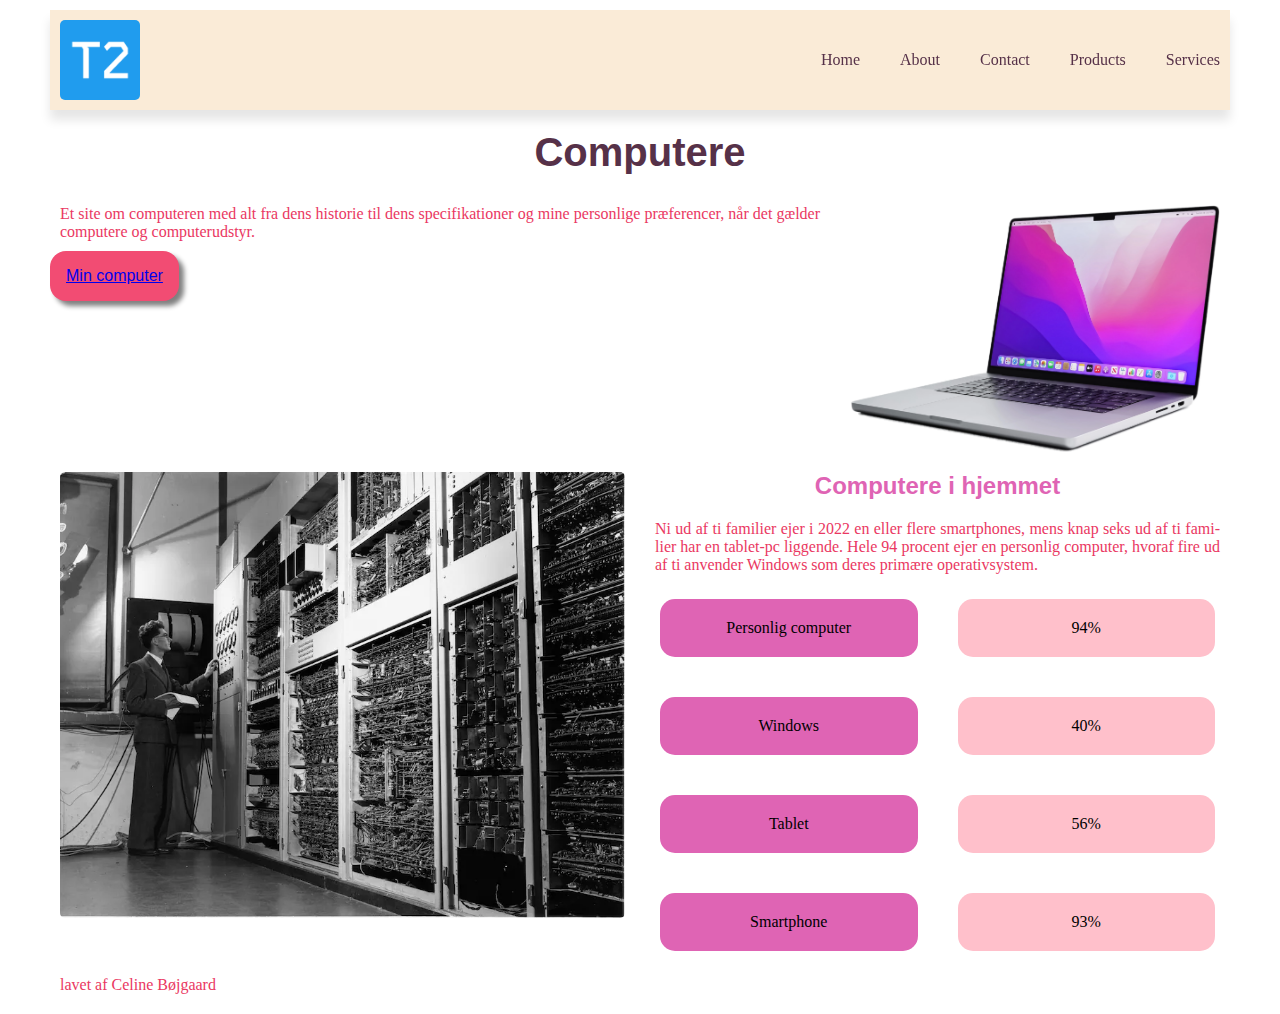
<file: index.html>
<!DOCTYPE html>
<html lang="da">
  <head>
    <meta charset="UTF-8" />
    <meta http-equiv="X-UA-Compatible" content="IE=edge" />
    <meta name="viewport" content="width=device-width, initial-scale=1.0" />
    <meta name="robots" content="noindex" />
    <link rel="stylesheet" href="general.css" />
    <link rel="stylesheet" href="layout.css" />
    <title>Min computer</title>
    <link rel="preconnect" href="https://fonts.googleapis.com" />
    <link rel="preconnect" href="https://fonts.gstatic.com" crossorigin />
    <link
      href="https://fonts.googleapis.com/css2?family=Krona+One&family=Libertinus+Keyboard&family=Pacifico&family=Roboto:ital,wght@0,100..900;1,100..900&display=swap"
      rel="stylesheet"
    />
    <meta name="robots" content="noindex" />
  </head>
  <body>
    <header>
      <div class="logo">
        <a href="/">
          <img src="imgs-2/logo.png" alt="Logo" />
        </a>
      </div>
      <nav>
        <ul class="menu">
          <li><a href="index.html">Home</a></li>
          <li><a href="min_computer.html">About</a></li>
          <li><a href="operativsystemer.html">Contact</a></li>
          <li><a href="komponenter.html">Products</a></li>
          <li><a href="galleri.html">Services</a></li>
        </ul>
      </nav>
    </header>
    <main>
      <h1>Computere</h1>
      <section class="grid_2-1">
        <div>
          <p>
            Et site om computeren med alt fra dens historie til dens
            specifikationer og mine personlige præferencer, når det gælder
            computere og computerudstyr.
          </p>
          <div class="knap">
            <a href="min_computer.html">Min computer</a>
          </div>
        </div>
        <img src="imgs-2/computer-cutout.webp" alt="computer-cutout" />
      </section>
      <section class="grid_1-1">
        <div>
          <h2>Computere i hjemmet</h2>
          <p>
            Ni ud af ti familier ejer i 2022 en eller flere smartphones, mens
            knap seks ud af ti familier har en tablet-pc liggende. Hele 94
            procent ejer en personlig computer, hvoraf fire ud af ti anvender
            Windows som deres primære operativsystem.
          </p>
          <dl class="grid_1-1">
            <dt>Personlig computer</dt>
            <dd>94%</dd>
            <dt>Windows</dt>
            <dd>40%</dd>
            <dt>Tablet</dt>
            <dd>56%</dd>
            <dt>Smartphone</dt>
            <dd>93%</dd>
          </dl>
        </div>

        <img src="imgs-2/computer-old.webp" alt="computer-old" class="order" />
      </section>
    </main>
    <footer>
      <p>lavet af Celine Bøjgaard</p>
    </footer>
  </body>
</html>
</file>
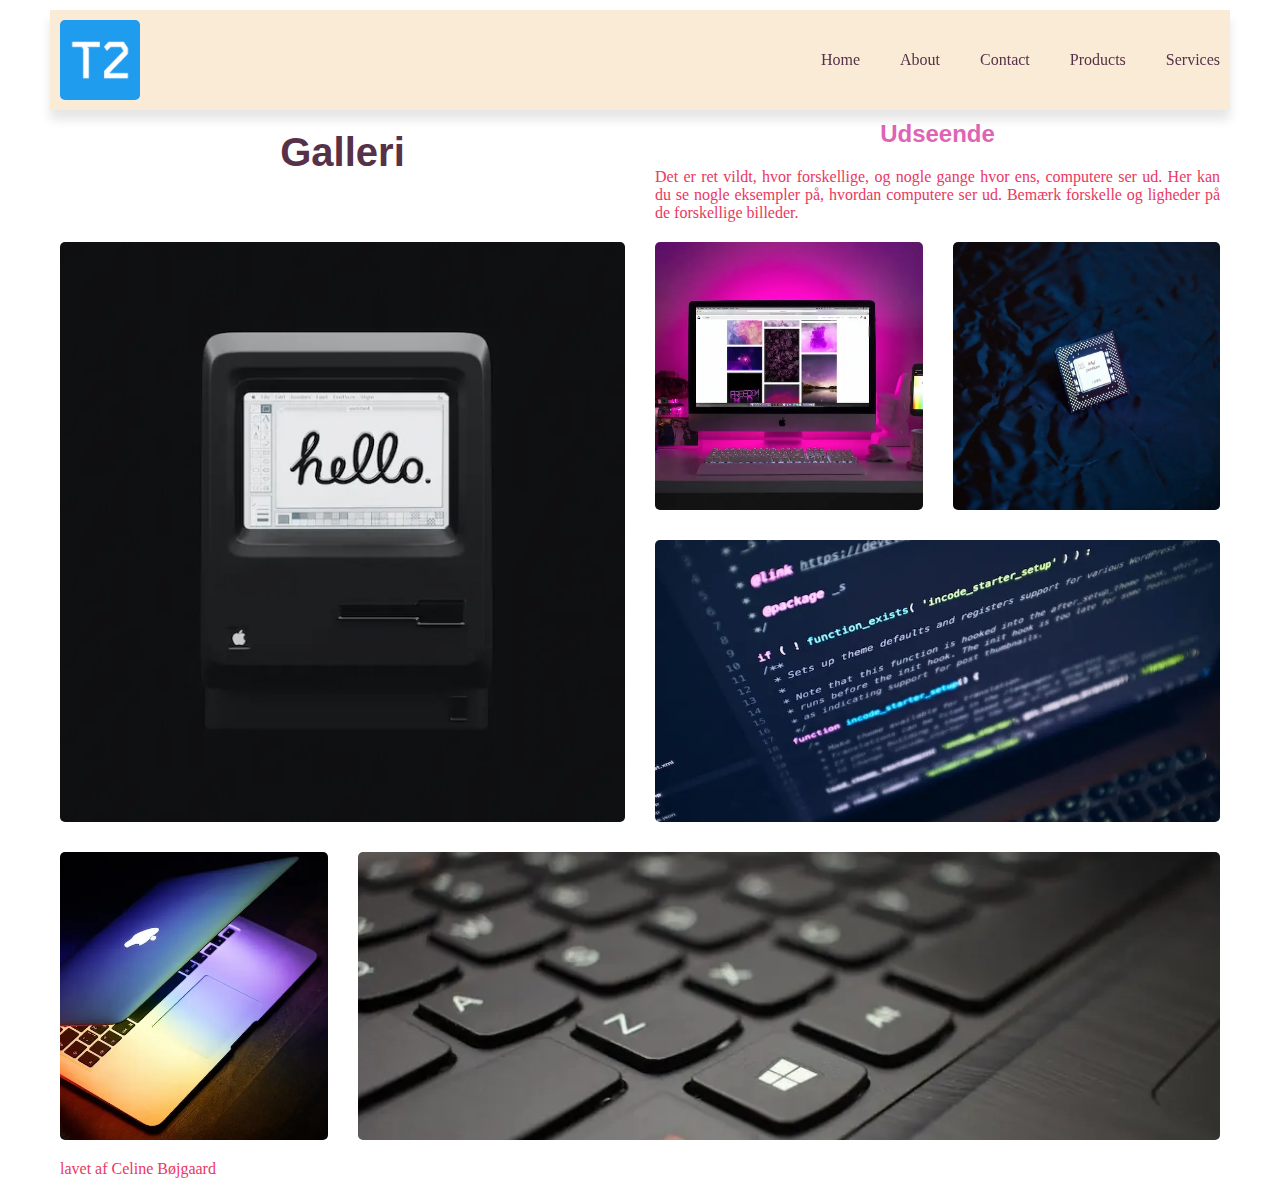
<file: galleri.html>
<!DOCTYPE html>
<html lang="da">
  <head>
    <meta charset="UTF-8" />
    <meta http-equiv="X-UA-Compatible" content="IE=edge" />
    <meta name="viewport" content="width=device-width, initial-scale=1.0" />
    <meta name="robots" content="noindex" />
    <link rel="stylesheet" href="general.css" />
    <link rel="stylesheet" href="layout.css" />
    <title>Min computer</title>
    <link rel="preconnect" href="https://fonts.googleapis.com" />
    <link rel="preconnect" href="https://fonts.gstatic.com" crossorigin />
    <link
      href="https://fonts.googleapis.com/css2?family=Krona+One&family=Libertinus+Keyboard&family=Pacifico&family=Roboto:ital,wght@0,100..900;1,100..900&display=swap"
      rel="stylesheet"
    />
    <link rel="preconnect" href="https://fonts.googleapis.com" />

    <meta name="robots" content="noindex" />
  </head>
  <body>
    <header>
      <div class="logo">
        <a href="/">
          <img src="imgs-2/logo.png" alt="Logo" />
        </a>
      </div>
      <nav>
        <ul class="menu">
          <li><a href="index.html">Home</a></li>
          <li><a href="min_computer.html">About</a></li>
          <li><a href="operativsystemer.html">Contact</a></li>
          <li><a href="komponenter.html">Products</a></li>
          <li><a href="galleri.html">Services</a></li>
        </ul>
      </nav>
    </header>
    <main>
      <div class="grid_1-1">
        <h1>Galleri</h1>
        <div>
          <h2>Udseende</h2>
          <p>
            Det er ret vildt, hvor forskellige, og nogle gange hvor ens,
            computere ser ud. Her kan du se nogle eksempler på, hvordan
            computere ser ud. Bemærk forskelle og ligheder på de forskellige
            billeder.
          </p>
        </div>
      </div>
      <div class="grid_1-1-1-1">
        <img src="imgs-2/galleri/apple-84.webp" alt="Apple" class="Apple" />
        <img src="imgs-2/galleri/code.webp" alt="code" class="code" />
        <img
          src="imgs-2/galleri/desktop-setup.webp"
          alt="desktop-setup"
          class="desktop-setup"
        />
        <img
          src="imgs-2/galleri/intel-chip.webp"
          alt="intel-chip"
          class="intel-chip"
        />
        <img
          src="imgs-2/galleri/keyboard.webp"
          alt="keyboard"
          class="keyboard"
        />
        <img src="imgs-2/galleri/macbook.webp" alt="macbook" class="macbook" />
      </div>
    </main>
    <footer>
      <p>lavet af Celine Bøjgaard</p>
    </footer>
  </body>
</html>
</file>
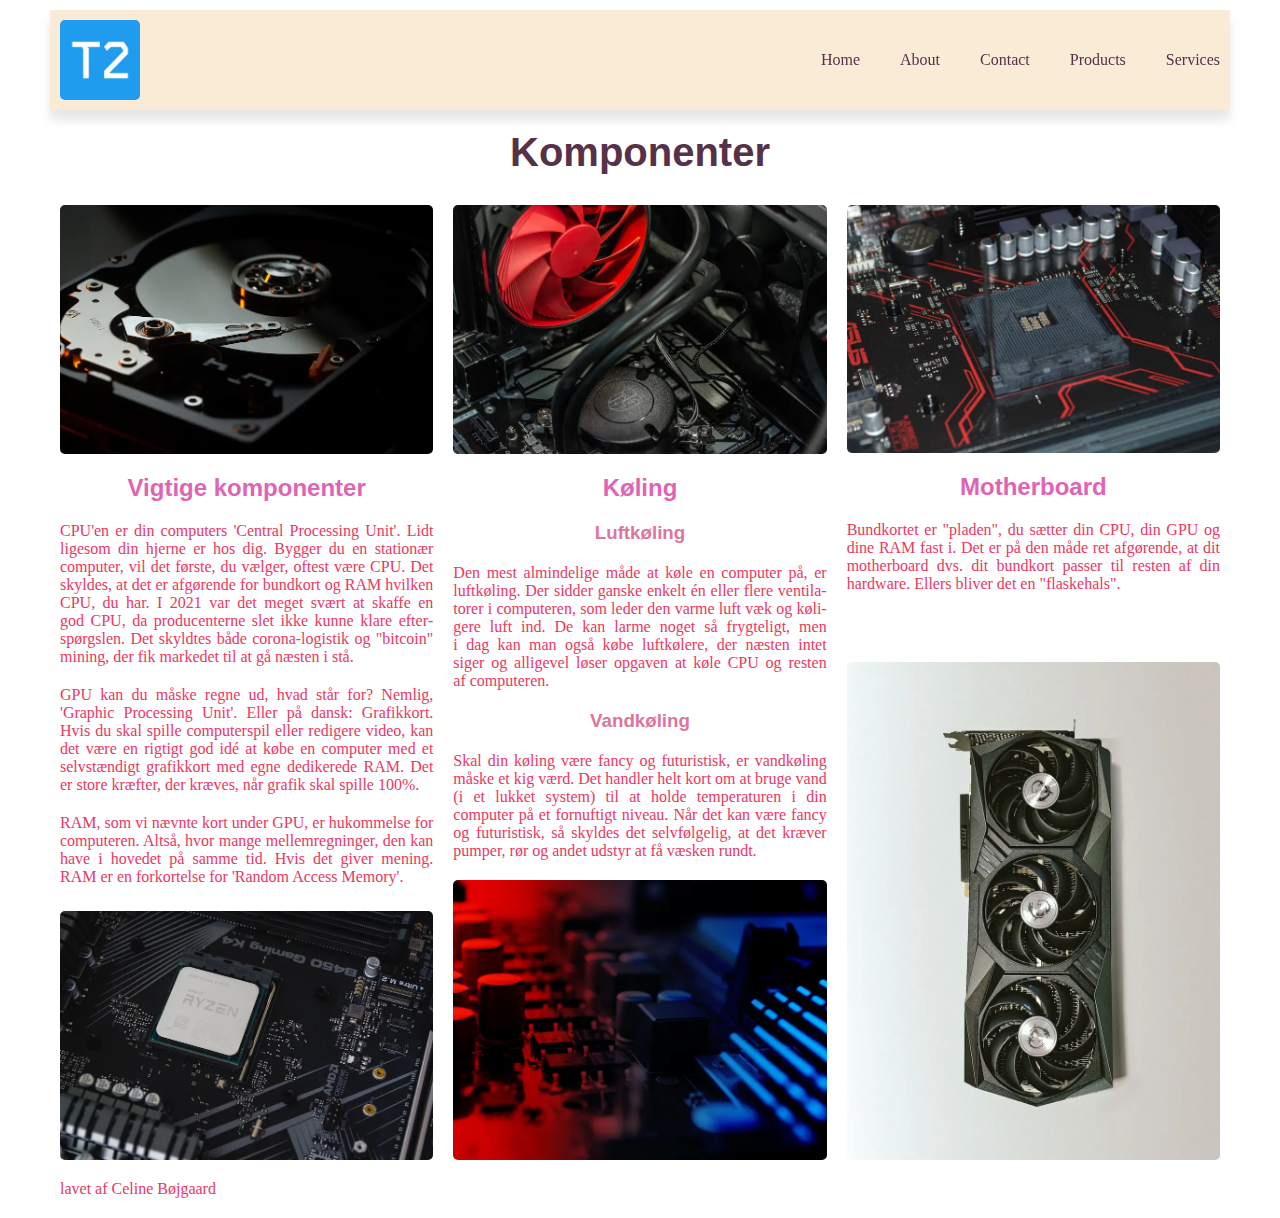
<file: komponenter.html>
<!DOCTYPE html>
<html lang="da">
  <head>
    <meta charset="UTF-8" />
    <meta http-equiv="X-UA-Compatible" content="IE=edge" />
    <meta name="viewport" content="width=device-width, initial-scale=1.0" />
    <meta name="robots" content="noindex" />
    <link rel="stylesheet" href="general.css" />
    <link rel="stylesheet" href="layout.css" />
    <title>Min computer</title>
    <link rel="preconnect" href="https://fonts.googleapis.com" />
    <link rel="preconnect" href="https://fonts.gstatic.com" crossorigin />
    <link
      href="https://fonts.googleapis.com/css2?family=Krona+One&family=Libertinus+Keyboard&family=Pacifico&family=Roboto:ital,wght@0,100..900;1,100..900&display=swap"
      rel="stylesheet"
    />
    <meta name="robots" content="noindex" />
  </head>
  <body>
    <header>
      <div class="logo">
        <a href="/">
          <img src="imgs-2/logo.png" alt="Logo" />
        </a>
      </div>
      <nav>
        <ul class="menu">
          <li><a href="index.html">Home</a></li>
          <li><a href="min_computer.html">About</a></li>
          <li><a href="operativsystemer.html">Contact</a></li>
          <li><a href="komponenter.html">Products</a></li>
          <li><a href="galleri.html">Services</a></li>
        </ul>
      </nav>
    </header>
    <main>
      <h1>Komponenter</h1>
      <div class="grid_1-1-1">
        <div class="flex_col">
          <img src="imgs-2/komponenter/vand.webp" alt="vand" />
          <h2>Vigtige komponenter</h2>
          <p>
            CPU'en er din computers 'Central Processing Unit'. Lidt ligesom din
            hjerne er hos dig. Bygger du en stationær computer, vil det første,
            du vælger, oftest være CPU. Det skyldes, at det er afgørende for
            bundkort og RAM hvilken CPU, du har. I 2021 var det meget svært at
            skaffe en god CPU, da producenterne slet ikke kunne klare
            efterspørgslen. Det skyldtes både corona-logistik og "bitcoin"
            mining, der fik markedet til at gå næsten i stå.
          </p>
          <p>
            GPU kan du måske regne ud, hvad står for? Nemlig, 'Graphic
            Processing Unit'. Eller på dansk: Grafikkort. Hvis du skal spille
            computerspil eller redigere video, kan det være en rigtigt god idé
            at købe en computer med et selvstændigt grafikkort med egne
            dedikerede RAM. Det er store kræfter, der kræves, når grafik skal
            spille 100%.
          </p>
          <p>
            RAM, som vi nævnte kort under GPU, er hukommelse for computeren.
            Altså, hvor mange mellemregninger, den kan have i hovedet på samme
            tid. Hvis det giver mening. RAM er en forkortelse for 'Random Access
            Memory'.
          </p>
          <img src="imgs-2/komponenter/processor.webp" alt="processor" />
        </div>
        <div class="flex_col">
          <img src="imgs-2/komponenter/luft.webp" alt="luft" />
          <h2>Køling</h2>
          <h3>Luftkøling</h3>
          <p>
            Den mest almindelige måde at køle en computer på, er luftkøling. Der
            sidder ganske enkelt én eller flere ventilatorer i computeren, som
            leder den varme luft væk og køligere luft ind. De kan larme noget så
            frygteligt, men i dag kan man også købe luftkølere, der næsten intet
            siger og alligevel løser opgaven at køle CPU og resten af
            computeren.
          </p>
          <h3>Vandkøling</h3>
          <p>
            Skal din køling være fancy og futuristisk, er vandkøling måske et
            kig værd. Det handler helt kort om at bruge vand (i et lukket
            system) til at holde temperaturen i din computer på et fornuftigt
            niveau. Når det kan være fancy og futuristisk, så skyldes det
            selvfølgelig, at det kræver pumper, rør og andet udstyr at få væsken
            rundt.
          </p>
          <img src="imgs-2/komponenter/motherboard1.webp" alt="motherboard1" />
        </div>
        <div class="flex_col">
          <img src="imgs-2/komponenter/motherboard2.webp" alt="motherboard2" />
          <h2>Motherboard</h2>
          <p>
            Bundkortet er "pladen", du sætter din CPU, din GPU og dine RAM fast
            i. Det er på den måde ret afgørende, at dit motherboard dvs. dit
            bundkort passer til resten af din hardware. Ellers bliver det en
            "flaskehals".
          </p>
          <img src="imgs-2/komponenter/grafikkort.webp" alt="grafikkort" />
        </div>
      </div>
    </main>
    <footer>
      <p>lavet af Celine Bøjgaard</p>
    </footer>
  </body>
</html>
</file>
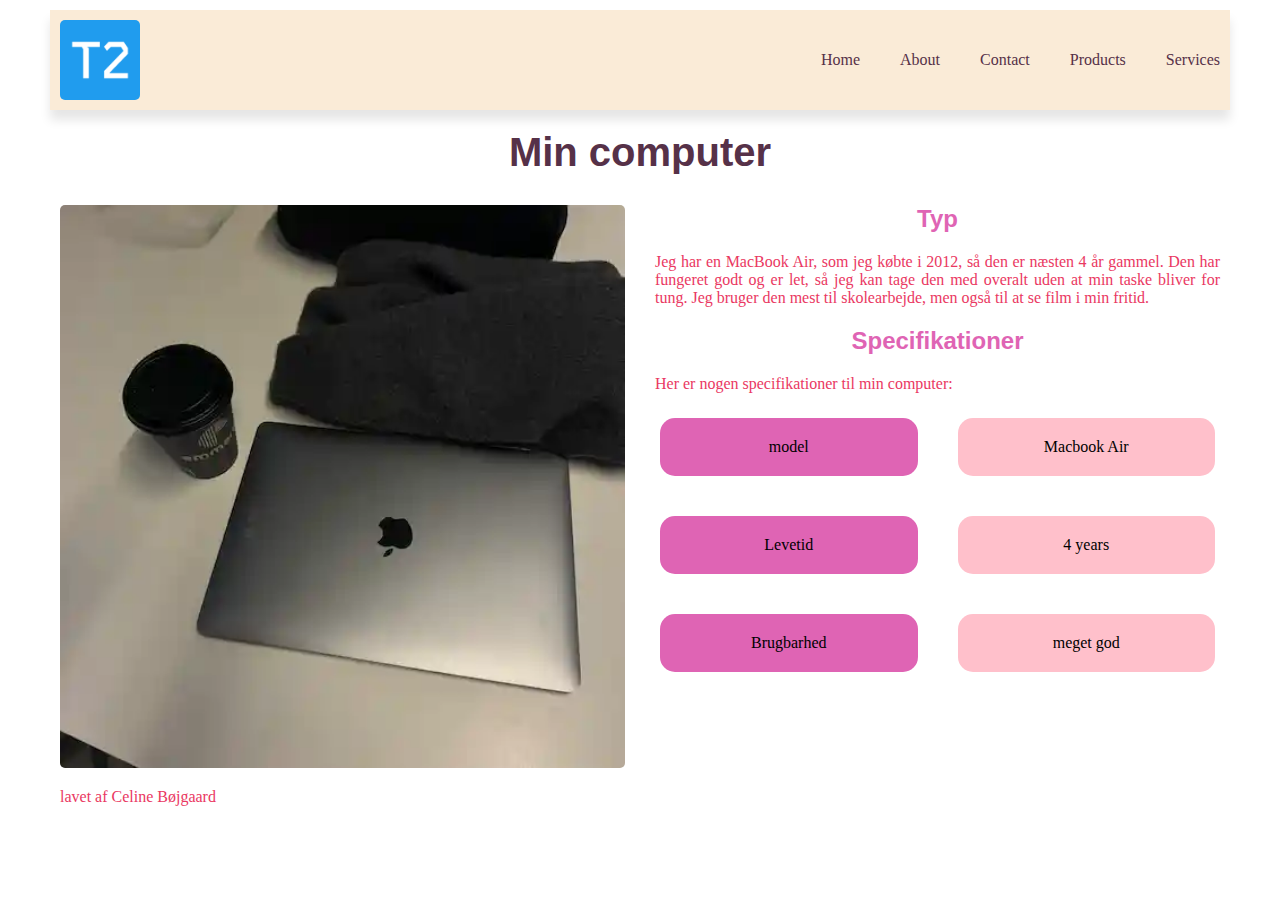
<file: min_computer.html>
<!DOCTYPE html>
<html lang="da">
  <head>
    <meta charset="UTF-8" />
    <meta http-equiv="X-UA-Compatible" content="IE=edge" />
    <meta name="viewport" content="width=device-width, initial-scale=1.0" />
    <meta name="robots" content="noindex" />
    <link rel="stylesheet" href="general.css" />
    <link rel="stylesheet" href="layout.css" />
    <title>Min computer</title>
    <link rel="preconnect" href="https://fonts.googleapis.com" />
    <link rel="preconnect" href="https://fonts.gstatic.com" crossorigin />
    <link
      href="https://fonts.googleapis.com/css2?family=Krona+One&family=Libertinus+Keyboard&family=Pacifico&family=Roboto:ital,wght@0,100..900;1,100..900&display=swap"
      rel="stylesheet"
    />
    <meta name="robots" content="noindex" />
  </head>
  <body>
    <header>
      <div class="logo">
        <a href="/">
          <img src="imgs-2/logo.png" alt="Logo" />
        </a>
      </div>
      <nav>
        <ul class="menu">
          <li><a href="index.html">Home</a></li>
          <li><a href="min_computer.html">About</a></li>
          <li><a href="operativsystemer.html">Contact</a></li>
          <li><a href="komponenter.html">Products</a></li>
          <li><a href="galleri.html">Services</a></li>
        </ul>
      </nav>
    </header>
    <main>
      <h1>Min computer</h1>
      <div class="grid_1-1">
        <img src="imgs-2/celinecomputer.webp" alt="celinecomputer" />
        <div>
          <h2>Typ</h2>
          <p>
            Jeg har en MacBook Air, som jeg købte i 2012, så den er næsten 4 år
            gammel. Den har fungeret godt og er let, så jeg kan tage den med
            overalt uden at min taske bliver for tung. Jeg bruger den mest til
            skolearbejde, men også til at se film i min fritid.
          </p>
          <h2>Specifikationer</h2>
          <p>Her er nogen specifikationer til min computer:</p>
          <dl class="grid_1-1">
            <dt>model</dt>
            <dd>Macbook Air</dd>
            <dt>Levetid</dt>
            <dd>4 years</dd>
            <dt>Brugbarhed</dt>
            <dd>meget god</dd>
          </dl>
        </div>
      </div>
    </main>
    <footer>
      <p>lavet af Celine Bøjgaard</p>
    </footer>
  </body>
</html>
</file>
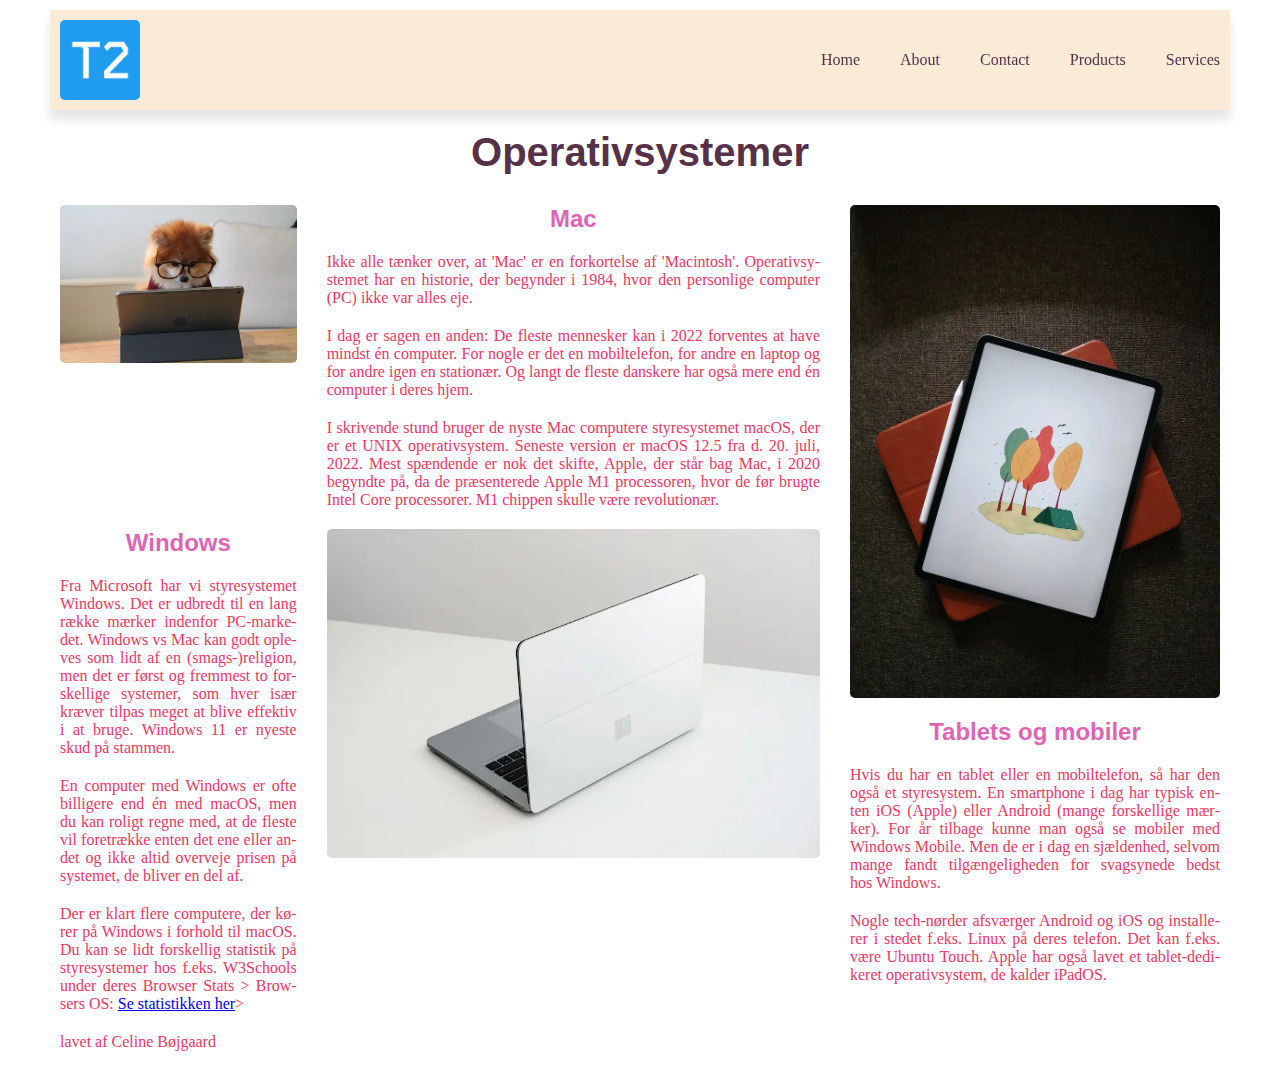
<file: operativsystemer.html>
<!DOCTYPE html>
<html lang="da">
  <head>
    <meta charset="UTF-8" />
    <meta http-equiv="X-UA-Compatible" content="IE=edge" />
    <meta name="viewport" content="width=device-width, initial-scale=1.0" />
    <meta name="robots" content="noindex" />
    <link rel="stylesheet" href="general.css" />
    <link rel="stylesheet" href="layout.css" />
    <title>Min computer</title>
    <link rel="preconnect" href="https://fonts.googleapis.com" />
    <link rel="preconnect" href="https://fonts.gstatic.com" crossorigin />
    <link
      href="https://fonts.googleapis.com/css2?family=Krona+One&family=Libertinus+Keyboard&family=Pacifico&family=Roboto:ital,wght@0,100..900;1,100..900&display=swap"
      rel="stylesheet"
    />
    <meta name="robots" content="noindex" />
  </head>
  <body>
    <header>
      <div class="logo">
        <a href="/">
          <img src="imgs-2/logo.png" alt="Logo" />
        </a>
      </div>
      <nav>
        <ul class="menu">
          <li><a href="index.html">Home</a></li>
          <li><a href="min_computer.html">About</a></li>
          <li><a href="operativsystemer.html">Contact</a></li>
          <li><a href="komponenter.html">Products</a></li>
          <li><a href="galleri.html">Services</a></li>
        </ul>
      </nav>
    </header>
    <main>
      <h1>Operativsystemer</h1>
      <div class="grid_5-3">
        <div>
          <div class="grid_2-3">
            <img src="imgs-2/mac.webp" alt="computer" />
            <div>
              <h2>Mac</h2>
              <p>
                Ikke alle tænker over, at 'Mac' er en forkortelse af
                'Macintosh'. Operativsystemet har en historie, der begynder i
                1984, hvor den personlige computer (PC) ikke var alles eje.
              </p>
              <p>
                I dag er sagen en anden: De fleste mennesker kan i 2022
                forventes at have mindst én computer. For nogle er det en
                mobiltelefon, for andre en laptop og for andre igen en
                stationær. Og langt de fleste danskere har også mere end én
                computer i deres hjem.
              </p>
              <p>
                I skrivende stund bruger de nyste Mac computere styresystemet
                macOS, der er et UNIX operativsystem. Seneste version er macOS
                12.5 fra d. 20. juli, 2022. Mest spændende er nok det skifte,
                Apple, der står bag Mac, i 2020 begyndte på, da de præsenterede
                Apple M1 processoren, hvor de før brugte Intel Core processorer.
                M1 chippen skulle være revolutionær.
              </p>
            </div>
          </div>
          <div class="grid_3-2">
            <img src="imgs-2/windows.webp" alt="windows" />
            <div class="order">
              <h2>Windows</h2>
              <p>
                Fra Microsoft har vi styresystemet Windows. Det er udbredt til
                en lang række mærker indenfor PC-markedet. Windows vs Mac kan
                godt opleves som lidt af en (smags-)religion, men det er først
                og fremmest to forskellige systemer, som hver især kræver tilpas
                meget at blive effektiv i at bruge. Windows 11 er nyeste skud på
                stammen.
              </p>
              <p>
                En computer med Windows er ofte billigere end én med macOS, men
                du kan roligt regne med, at de fleste vil foretrække enten det
                ene eller andet og ikke altid overveje prisen på systemet, de
                bliver en del af.
              </p>
              <p>
                Der er klart flere computere, der kører på Windows i forhold til
                macOS. Du kan se lidt forskellig statistik på styresystemer hos
                f.eks. W3Schools under deres Browser Stats > Browsers OS:
                <a href="https://www.w3schools.com/browsers/browsers_os.asp"
                  >Se statistikken her</a
                >>
              </p>
            </div>
          </div>
        </div>
        <div>
          <img src="imgs-2/tablet.webp" alt="windows" />
          <h2>Tablets og mobiler</h2>
          <p>
            Hvis du har en tablet eller en mobiltelefon, så har den også et
            styresystem. En smartphone i dag har typisk enten iOS (Apple) eller
            Android (mange forskellige mærker). For år tilbage kunne man også se
            mobiler med Windows Mobile. Men de er i dag en sjældenhed, selvom
            mange fandt tilgængeligheden for svagsynede bedst hos Windows.
          </p>
          <p>
            Nogle tech-nørder afsværger Android og iOS og installerer i stedet
            f.eks. Linux på deres telefon. Det kan f.eks. være Ubuntu Touch.
            Apple har også lavet et tablet-dedikeret operativsystem, de kalder
            iPadOS.
          </p>
        </div>
      </div>
    </main>
    <footer>
      <p>lavet af Celine Bøjgaard</p>
    </footer>
  </body>
</html>
</file>
<file: layout.css>
.grid_2-1 {
  display: grid;
  gap: 10px;
}

.grid_1-1 {
  display: grid;
  gap: 10px;
}

/* galleri */

.grid_1-1-1-1 {
  display: grid;
  gap: 10px;
  grid-template-columns: 1fr 1fr;
}

.Apple {
  grid-column: span 2;
  order: 1;
}

.desktop-setup {
  grid-column: span 1;
  order: 2;
}

.intel-chip {
  grid-column: span 1;
  order: 2;
}

.code {
  grid-column: span 2;
  order: 3;
}

.keyboard {
  grid-column: span 2;
  order: 4;
}

.macbook {
  grid-column: span 2;
  order: 5;
}
/* galleri slut */

/* operativsystemer */

.grid_5-3 {
  display: grid;
  gap: 10px;
}

.grid_2-3 {
  display: grid;
  gap: 10px;
}

.grid_3-2 {
  display: grid;
  gap: 10px;
}

/* operativsystemer slut */

@media (min-width: 800px) {
  .grid_2-1 {
    grid-template-columns: 2fr 1fr;
  }
  .grid_1-1 {
    grid-template-columns: 1fr 1fr;
  }
  .grid_1-1 {
    grid-template-columns: 1fr 1fr;
  }
  .order {
    order: -1;
  }
  body {
    max-width: 1200px;
    margin: auto;
  }
  img {
    width: 100%;
    height: auto;
  }

  /* galleri */

  .grid_1-1-1-1 {
    grid-template-columns: 1fr 1fr 1fr 1fr;
  }
  .Apple {
    grid-column: 1/3;
    grid-row: 1/3;
  }
  .desktop-setup {
    grid-column: 3/4;
    grid-row: 1/2;
  }
  .intel-chip {
    grid-column: 4/5;
    grid-row: 1/2;
  }
  .code {
    grid-column: 3/5;
    grid-row: 2/3;
  }
  .macbook {
    grid-column: 1/2;
    grid-row: 3/4;
  }
  .keyboard {
    grid-column: 2/5;
    grid-row: 3/4;
  }
  .grid_1-1-1-1 img {
    height: 100%;
    object-fit: cover;
  }

  /* galleri slut */

  /* operativsystemer */

  .grid_5-3 {
    grid-template-columns: 2fr 1fr;
  }
  .grid_2-3 {
    grid-template-columns: 1fr 2fr;
  }
  .grid_3-2 {
    grid-template-columns: 1fr 2fr;
  }
  /* operativsystemer slut */

  /* komponenter */

  .grid_1-1-1 {
    display: grid;
    grid-template-columns: repeat(3, 1fr);
    gap: 1 em;
  }
  .flex_col {
    display: flex;
    flex-direction: column;
  }
  .flex_col :last-child {
    margin-top: auto;
  }
  /* komponenter slut */
}
</file>
<file: general.css>
/*************** Reset *********************/
* {
  margin: 20px 20px;
  padding: 20px 20px;
  box-sizing: border-box;
}
.grid_1-1 {
  text-align: center;
}

body {
  margin-bottom: 10em 10em;
  padding: 10px;
}
img {
  width: 100%;
  height: auto;
  display: block;
  margin: 0 auto;
  border-radius: 15px;
  padding: 10px;
}
h1 {
  color: rgb(86, 49, 72);
  font-size: 40px;
  font-weight: bold;
  font-family: "Funnel Sans", sans-serif;
  text-align: center;
  padding: 20px;
}
h2 {
  color: rgb(223, 100, 180);
  font-weight: bold;
  font-family: "Funnel Sans", sans-serif;
  text-align: center;
  padding: 10px;
}
h3 {
  color: rgb(219, 118, 157);
  font-weight: bold;
  font-family: "Funnel Sans", sans-serif;
  text-align: center;
  padding: 10px;
}

p {
  color: rgb(234, 56, 98);
  text-align: justify;
  font-family: "DM Serif Text", serif;
  text-wrap: pretty;
  hyphens: auto;
  padding: 10px;
}

dt {
  background-color: rgb(223, 100, 180);
  border-radius: 15px;
  padding: 20px;
  margin: 15px;
}
dd {
  background-color: rgb(255, 192, 203);
  border-radius: 15px;
  padding: 20px;
  margin: 15px;
}

/* menu fra Peter */

* {
  margin: 0;
  padding: 0;
  box-sizing: border-box;
}

header {
  position: sticky;
  top: 0;
  display: flex;
  justify-content: space-between;
  align-items: center;
  padding: 0px;
  background-color: antiquewhite;
  box-shadow: 0 10px 10px rgba(0, 0, 0, 0.1);
}

.logo {
  width: 100px;
  height: 100px;
}

nav {
  display: flex;
  align-items: center;
}

.menu {
  display: flex;
  list-style: none;
  margin: 0;
  padding: 0;
}

.menu li {
  margin-right: 20px;
}

.menu li:last-child {
  margin-right: 0;
}

.menu a {
  display: block;
  padding: 10px;
  color: rgb(86, 49, 72);
  text-decoration: none;
  transition: color 0.3s;
  text-align: end;
}

.menu a:hover {
  color: #ff0000;
}

/* index */
.knap {
  display: inline-block;
  align-items: center;
  background-color: rgb(242, 76, 115);
  text-decoration: none;
  color: white;
  font-family: "Funnel Sans", sans-serif;
  padding: 1rem;
  border-radius: 1rem;
  box-shadow: 5px 5px 5px grey;
}
.knap :visited {
  color: white;
}

.knap:hover {
  background-color: rgb(86, 49, 72);
}

.knap:active {
  box-shadow: none;
}

@media screen and (max-width: 800px) {
  .menu {
    display: none;
  }
}
/* slut menu fra Peter */
</file>
